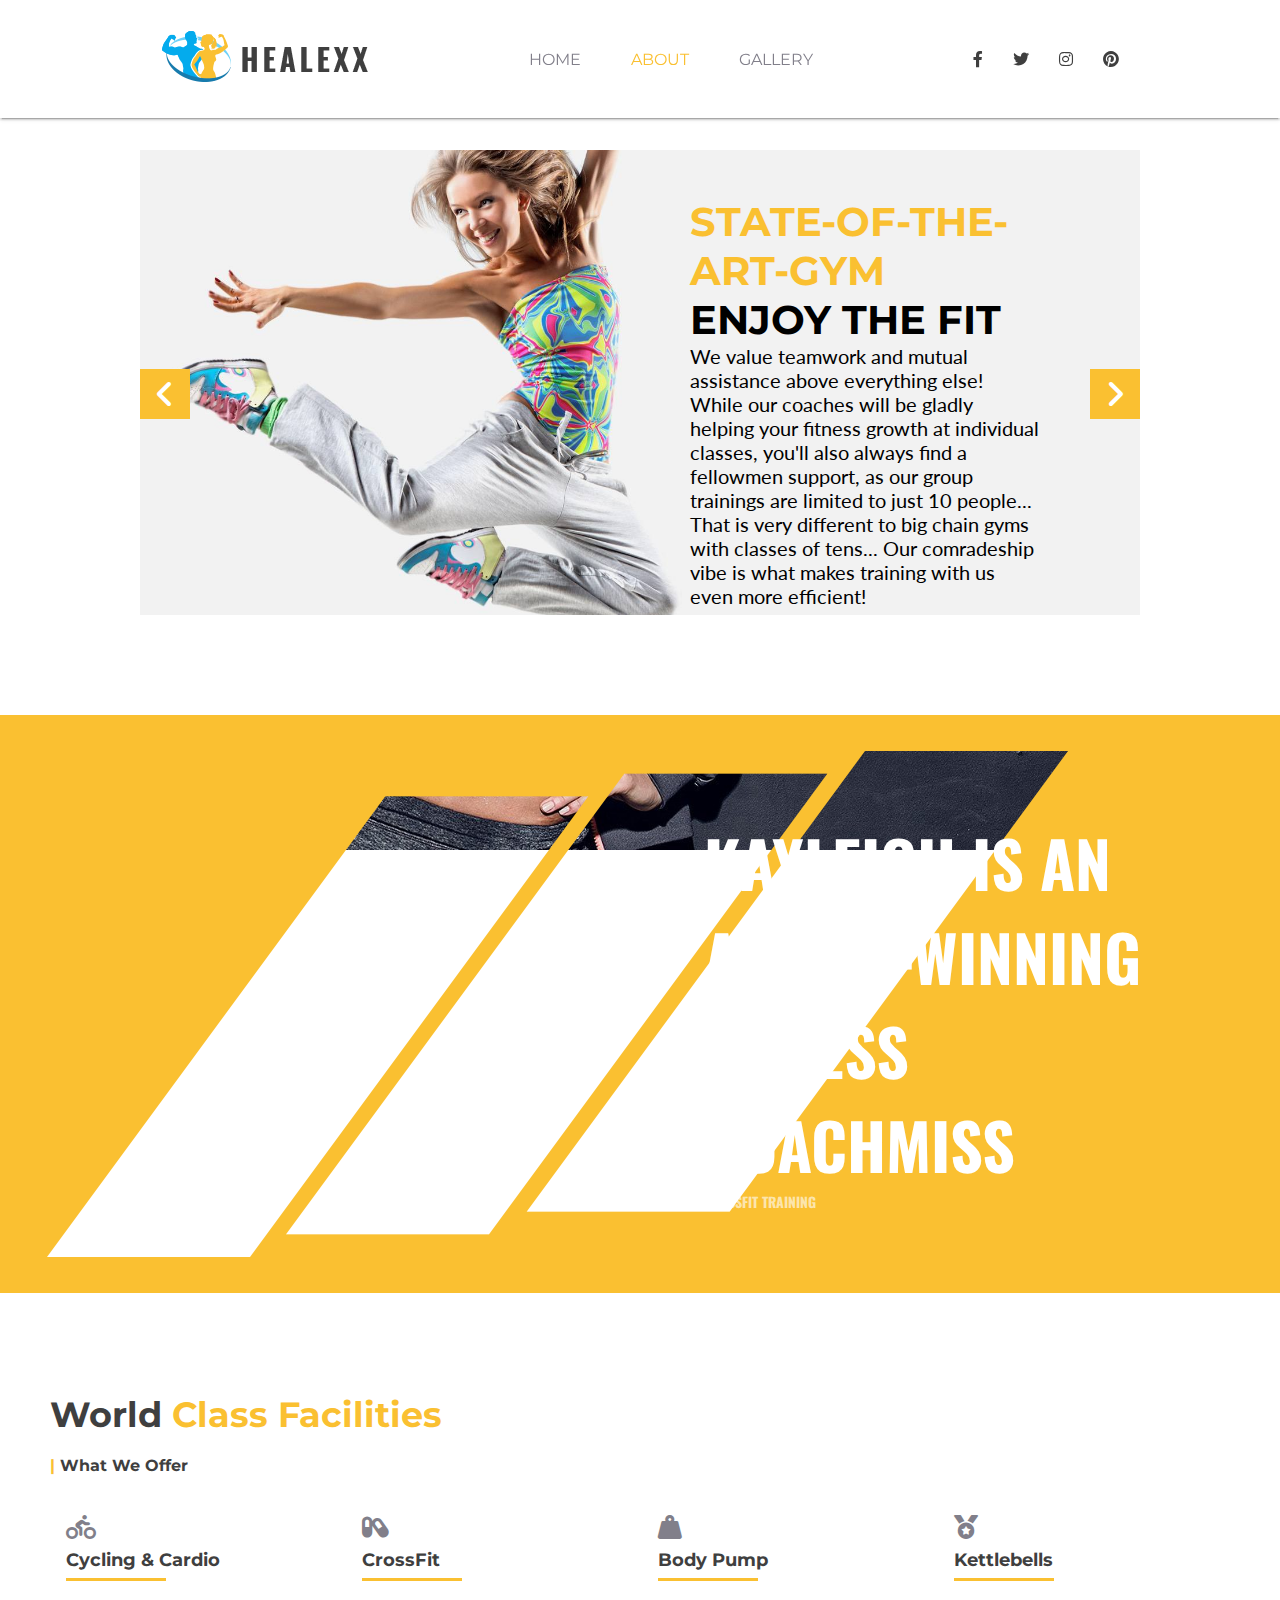
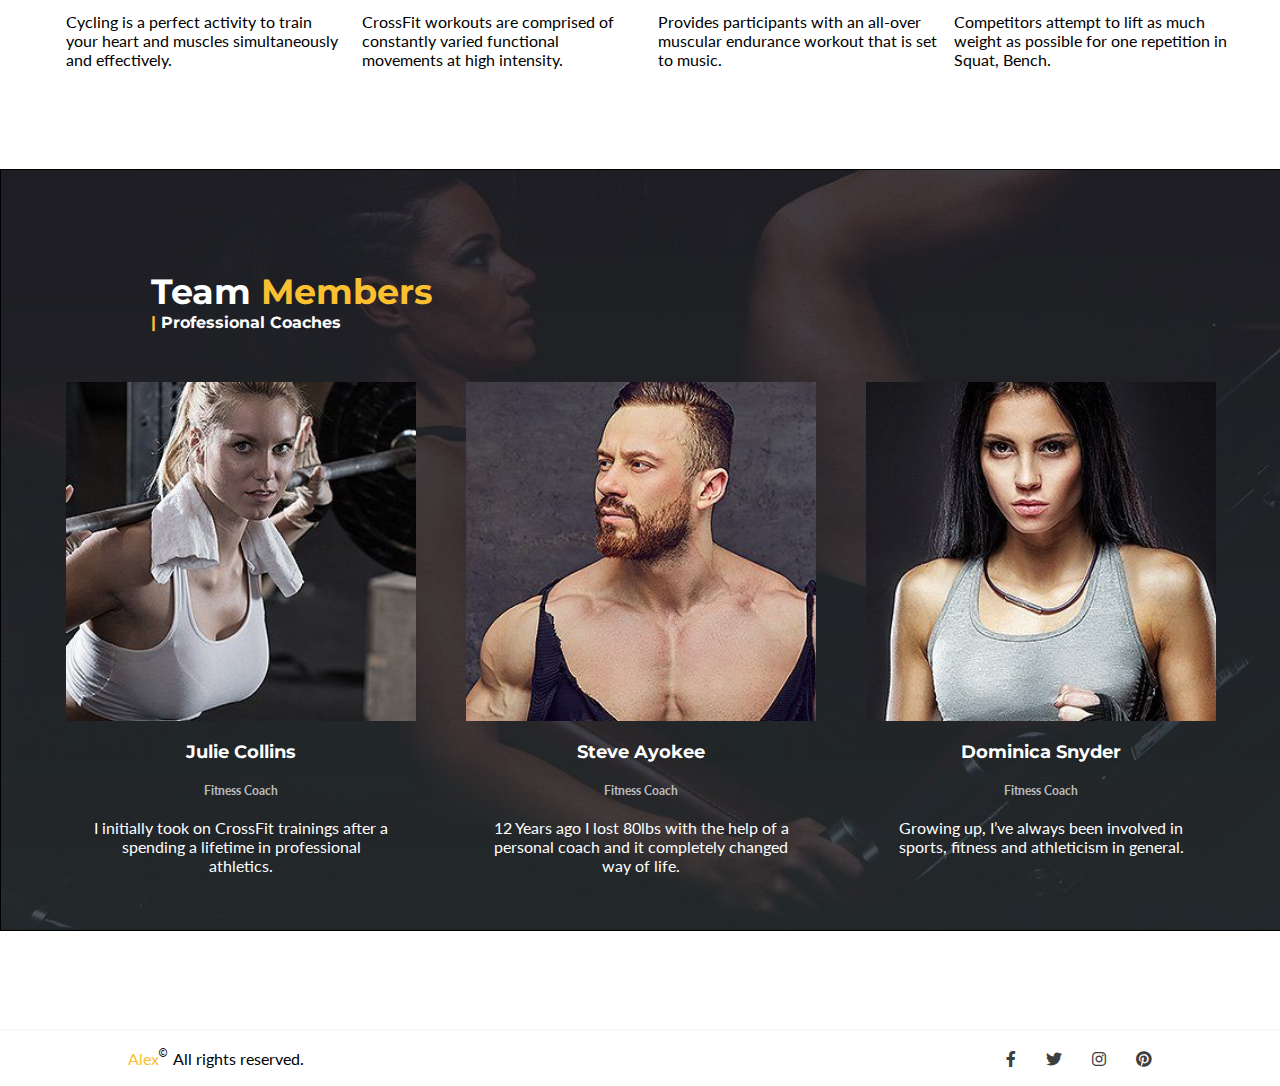
<file: about.html>
<!DOCTYPE html>
<html lang="en">
<head>
    <meta charset="UTF-8" />
    <meta http-equiv="X-UA-Compatible" content="IE=edge" />
    <meta name="viewport" content="width=device-width, initial-scale=1.0" />
    <title>HEALEXX</title>
    <link rel="stylesheet" href="assets/css/styles.css" />
    <link rel="stylesheet" href="assets/css/movil.css" />
    <link
      rel="stylesheet"
      href="https://cdnjs.cloudflare.com/ajax/libs/font-awesome/6.0.0/css/all.min.css"
    />
    <link
      rel="stylesheet"
      href="https://cdnjs.cloudflare.com/ajax/libs/animate.css/4.1.1/animate.min.css"
    />
    <script src="https://code.jquery.com/jquery-3.6.1.min.js"></script>
    <script src="assets/js/responsiveslides.min.js"></script>
    <script src="assets/js/jquery.tinycarousel.js"></script>
   <script type="text/javascript">
    /* carrousel */
    $(".prev").click(function () {
    console.log('.prev');
    });
    $(".next").click(function () {
    console.log('.next');
    });
    $(document).ready(function()
		{
			$('#slider1').tinycarousel();
		});
   </script> 
  </head> 
<body>
    <header>
        <div class="upside">
          <img
            class="animate__animated animate__fadeInLeft animate__delay-0s"
            src="assets/img/logo-home.webp"
            alt=""
          />
          <i
            id="menu-button"
            class="fa-solid fa-bars animate__animated animate__fadeInRight animate__delay-0s"
          ></i>
        </div>
        <nav
          id="contenedor-menu"
          class="nav-bar animate__animated animate__fadeInRight animate__delay-0s"
        >
          <ul>
            <li><a href="index.html" class="navopt ">HOME</a></li>
            <li><a href="about.html" class="navopt idx">ABOUT</a></li>
            <li><a href="gallery.html" class="navopt">GALLERY</a></li>
          </ul>
        </nav>
        <div
          class="social-media animate__animated animate__fadeInRight animate__delay-0s"
        >
          <i class="fa-brands fa-facebook-f"></i>
          <i class="fa-brands fa-twitter"></i>
          <i class="fa-brands fa-instagram"></i>
          <i class="fa-brands fa-pinterest"></i>
        </div>
      </header>
    
    <section id="slider1">
        <a class="buttons prev pbutton" href="#"><i class="fa-solid fa-angle-left"></i></a>
        <div class="viewport">
            <ul class="overview">
                <li class="carrou-slide">
                    <img src="assets/img/carrou1.jpg" alt="">
                    <div class="carrou-text animate__animated animate__fadeInUp animate__delay-0s">
                        <h2 class="carrou-tittle ">STATE-OF-THE-ART-GYM</h2>
                        <h3 class="carrou-sub">ENJOY THE FIT</h3>
                        <p class="carrou-des">We value teamwork and mutual assistance above everything else! While our coaches will be gladly helping your fitness growth at individual classes, you'll also always find a fellowmen support, as our group trainings are limited to just 10 people... That is very different to big chain gyms with classes of tens... Our comradeship vibe is what makes training with us even more efficient!
                        </p>
                    </div>
                </li>
                <li class="carrou-slide">
                    <img src="assets/img/carrou2.jpg" alt="">
                    <div class="carrou-text animate__animated animate__fadeInUp animate__delay-0s">
                        <h2 class="carrou-tittle ">IRONMASS</h2>
                        <h3 class="carrou-sub">CROSSFIT STUDIO</h3>
                        <p class="carrou-des">Our facility offers an extensive place for your CrossFit and fitness practice. Across our 20,000 sq/ft gym space you'll surely have more than enough room for maneuvering! We cooperate with leading fitness equipment suppliers from all over the world to give you the superior results you and your body deserve.
                        </p>
                    </div>
                </li>
                <li class="carrou-slide">
                    <img src="assets/img/carrou3.jpg" alt="">
                    <div class="carrou-text animate__animated animate__fadeInUp animate__delay-0s">
                        <h2 class="carrou-tittle ">MODERN</h2>
                        <h3 class="carrou-sub">FITNESS EQUIPMENT</h3>
                        <p class="carrou-des">We cooperate with leading fitness equipment suppliers from all over the world to give you the superior results you and your body deserve.
                            Our fitness classes have all the equipment necessary to provide a great exercise. For sure we do have traditional cardio equipment as well. That is one of our main focuses because cardiovascular fitness is indeed important.
                        </p>
                    </div>
                </li>
            </ul>
        </div>
        <a class="buttons next nbutton" href="#"><i class="fa-solid fa-angle-right"></i></i></a>
    </section>

    <section class="parallax">
        <img src="assets/img/parrallaxfilter.png" alt="">
        <div class="parallax-text">
            <h2 class="parllx-tittle">KAYLEIGH IS AN AWARD-WINNING FITNESS COACHMISS
            </h2>
            <h3 class="parllx-sub">CROSSFIT TRAINING
            </h3>
        </div>
    </section>
    <section class="services">
        <h2 class="servicetitle">World <span>Class Facilities</span></h2>
        <h3 class="servicessub"> <span>|</span> What We Offer</h3>
        <div class="services-art">
            <article class="service">
                <i class="fa-solid fa-person-biking"></i>
                <h3 class="serv-title">Cycling & Cardio</h3>
                <hr>
                <p class="serv-des">Cycling is a perfect activity to train your heart and muscles simultaneously and effectively.
                </p>
            </article>
            <article class="service">
                <i class="fa-solid fa-capsules"></i>
                <h3 class="serv-title">CrossFit</h3>
                <hr>
                <p class="serv-des">CrossFit workouts are comprised of constantly varied functional movements at high intensity.
                </p>
            </article>
            <article class="service">
                <i class="fa-solid fa-weight-hanging"></i>
                <h3 class="serv-title">Body Pump</h3>
                <hr>
                <p class="serv-des">Provides participants with an all-over muscular endurance workout that is set to music.
                </p>
            </article>
            <article class="service">
                <i class="fa-solid fa-medal"></i>
                <h3 class="serv-title">Kettlebells</h3>
                <hr>
                <p class="serv-des">Competitors attempt to lift as much weight as possible for one repetition in Squat, Bench.
                </p>
            </article>
        </div>
    </section>
    <section class="members">
        <h2 class="servicetitle m">Team <span>Members</span></h2>
        <h3 class="servicessub m"> <span>|</span> Professional Coaches</h3>
        <div class="members-container">
          <article class="member">
            <img src="assets/img/member1.jpg" alt="">
            <div class="member-tittles">
              <h3 class="member-name">Julie Collins</h3>
              <h4 class="member-job">Fitness Coach</h4>
              <p class="member-des">I initially took on CrossFit trainings after a spending a lifetime in professional athletics.</p>
            </div>
          </article>
          <article class="member">
            <img src="assets/img/member2.jpg" alt="">
            <div class="member-tittles">
              <h3 class="member-name">Steve Ayokee</h3>
              <h4 class="member-job">Fitness Coach</h4>
              <p class="member-des">12 Years ago I lost 80lbs with the help of a personal coach and it completely changed way of life.</p>
            </div>
          </article>
          <article class="member">
            <img src="assets/img/member3.jpg" alt="">
            <div class="member-tittles">
              <h3 class="member-name">Dominica Snyder</h3>
              <h4 class="member-job">Fitness Coach</h4>
              <p class="member-des">Growing up, I’ve always been involved in sports, fitness and athleticism in general.</p>
            </div>
          </article>
        </div>
    </section>
    <footer>
      <div class="footer-content">
        <div class="copyright">
          <p class="company">Alex</p>
          <i class="fa-regular fa-copyright"></i>
          <p>All rights reserved.</p>
        </div>
        <div class="social-media">
          <i class="fa-brands fa-facebook-f"></i>
          <i class="fa-brands fa-twitter"></i>
          <i class="fa-brands fa-instagram"></i>
          <i class="fa-brands fa-pinterest"></i>
        </div>
      </div>
    </footer>
    <script src="assets/js/wow.min.js"></script>
    <script>
      new WOW().init();
    </script>
    <script src="assets/js/main.js"></script>
</body>
</html>
</file>
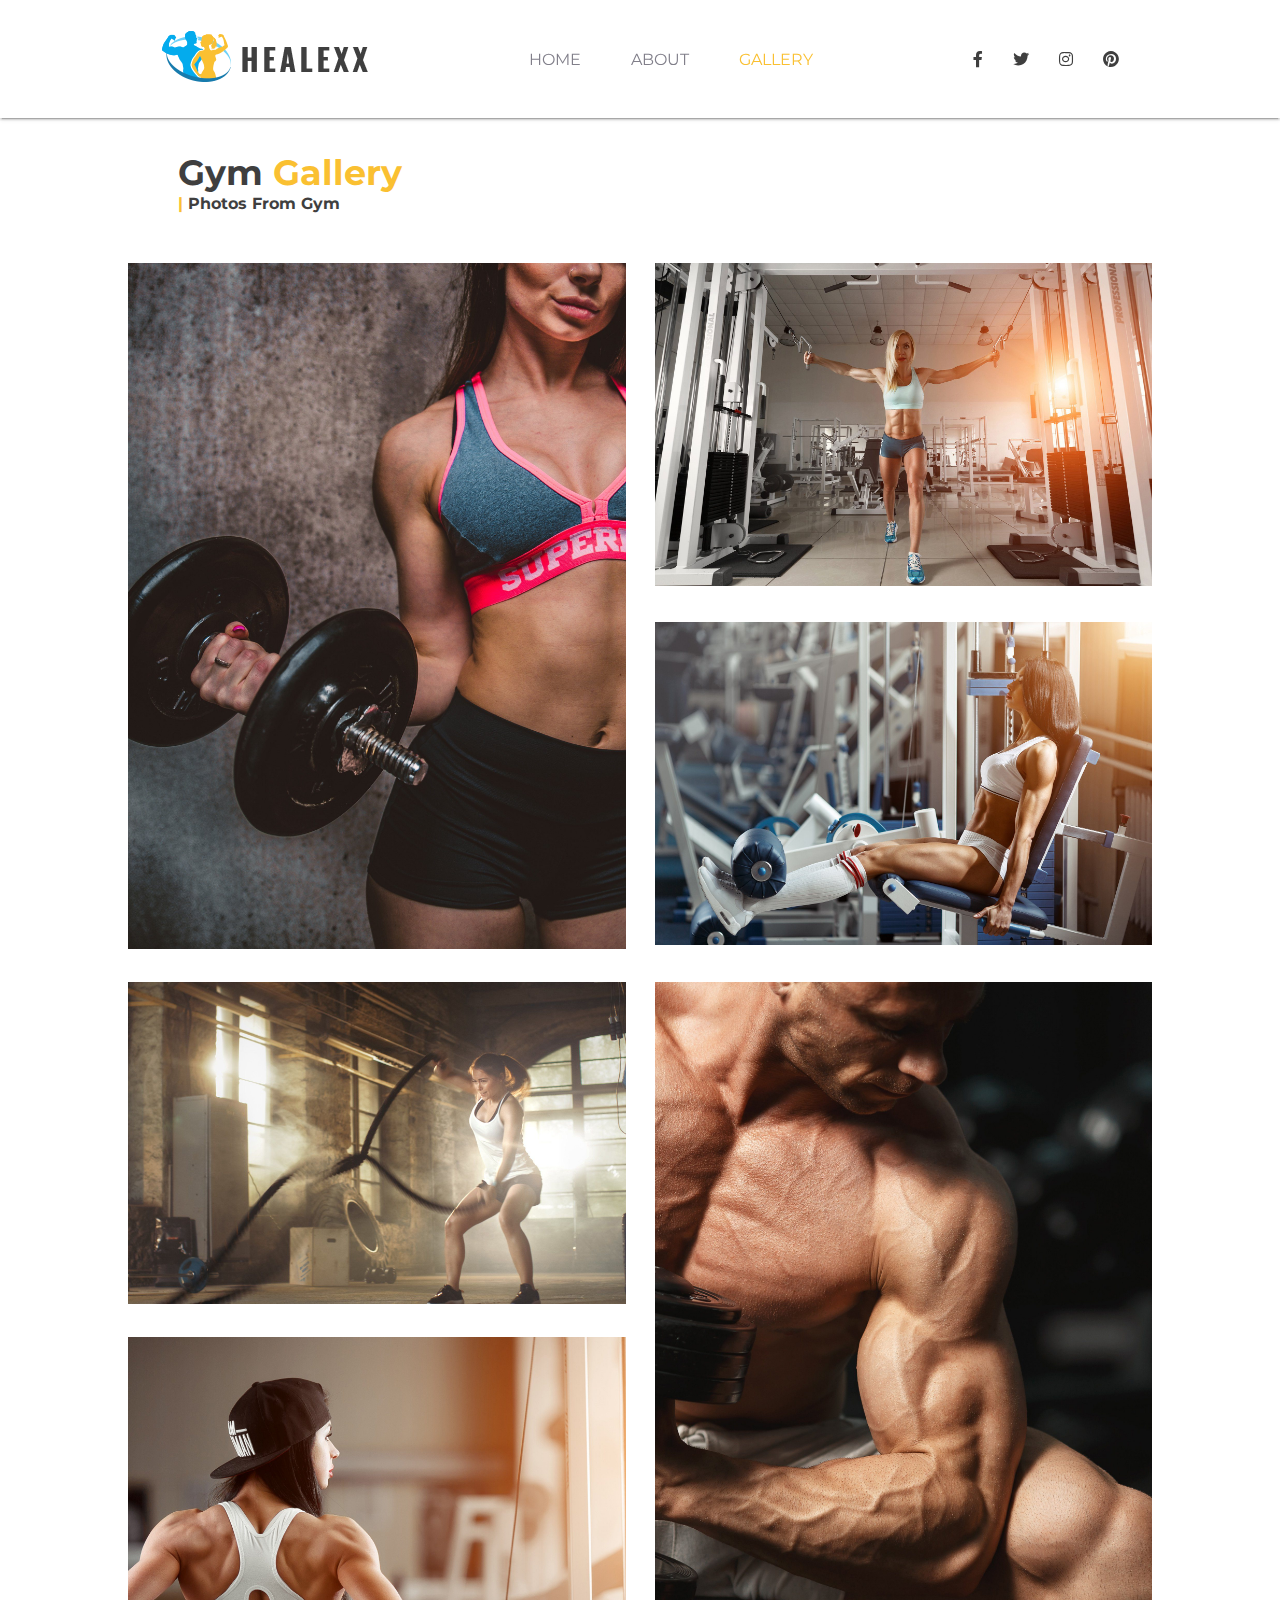
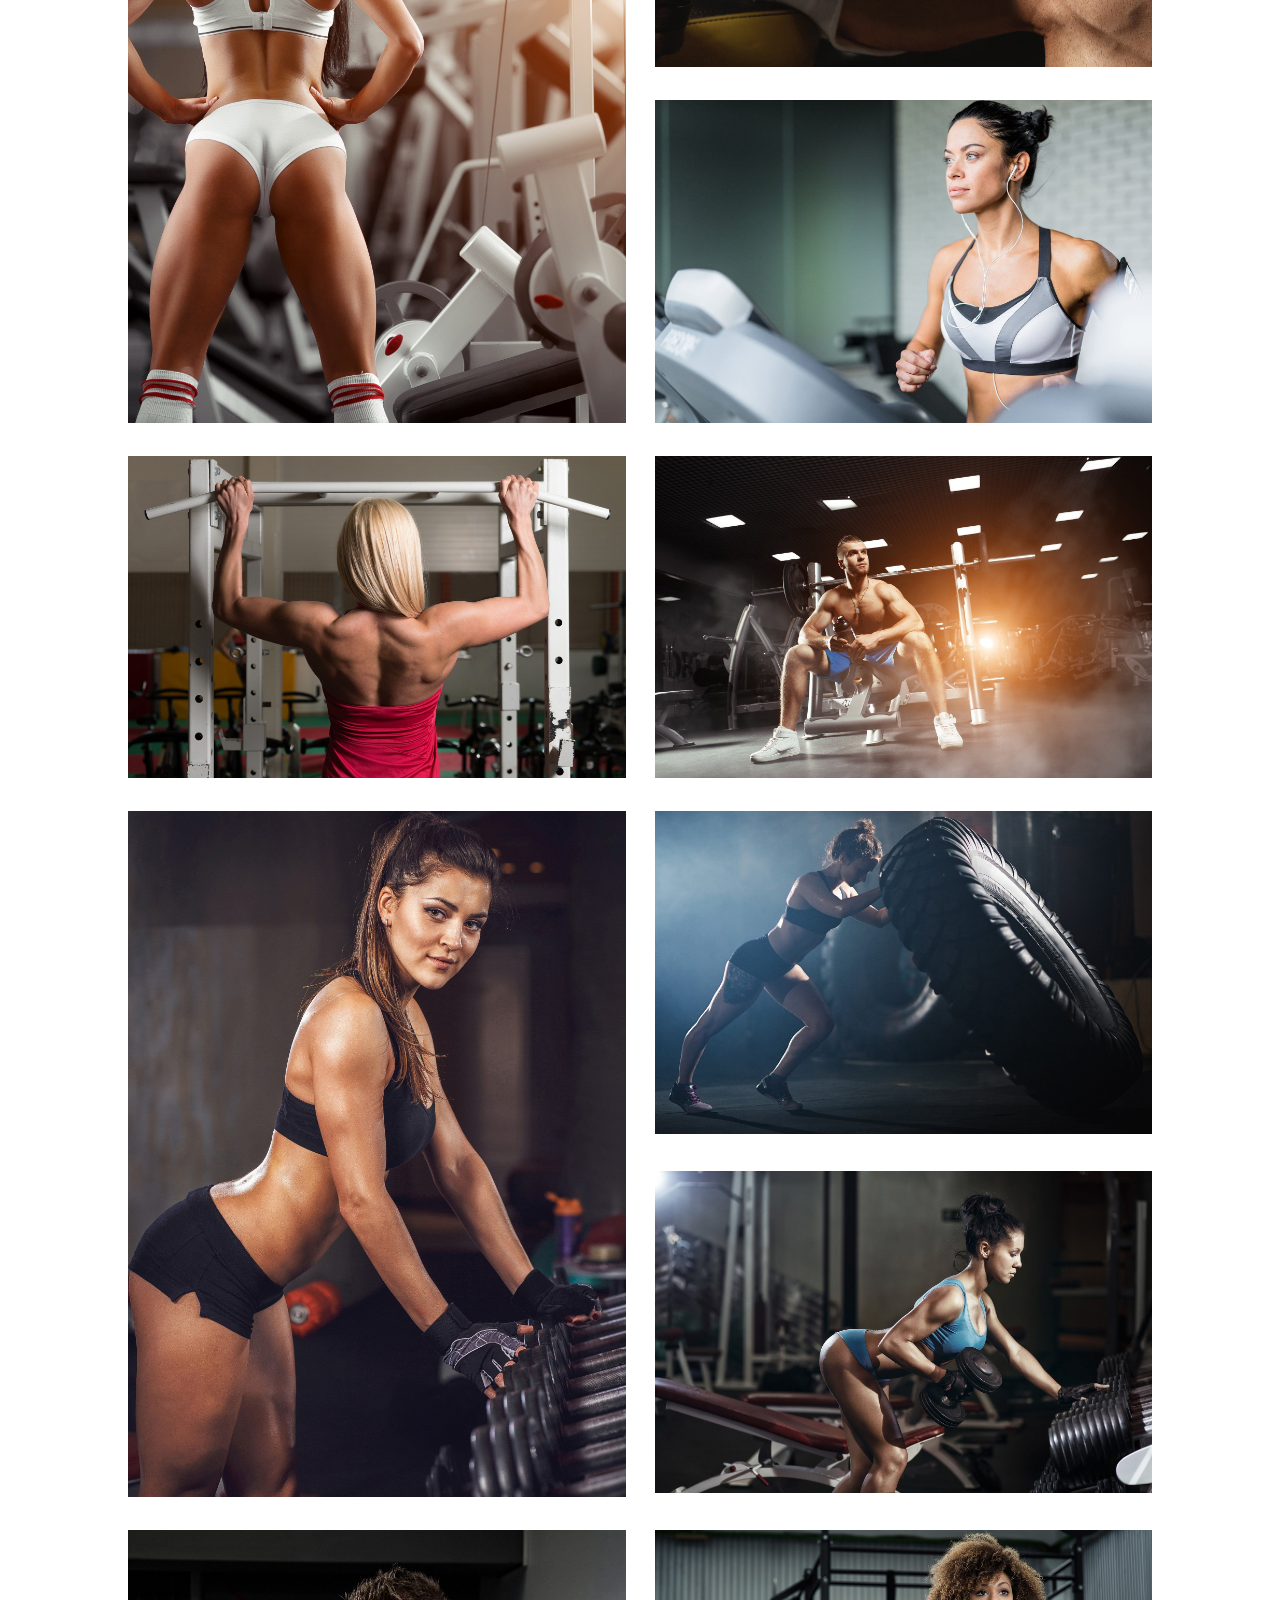
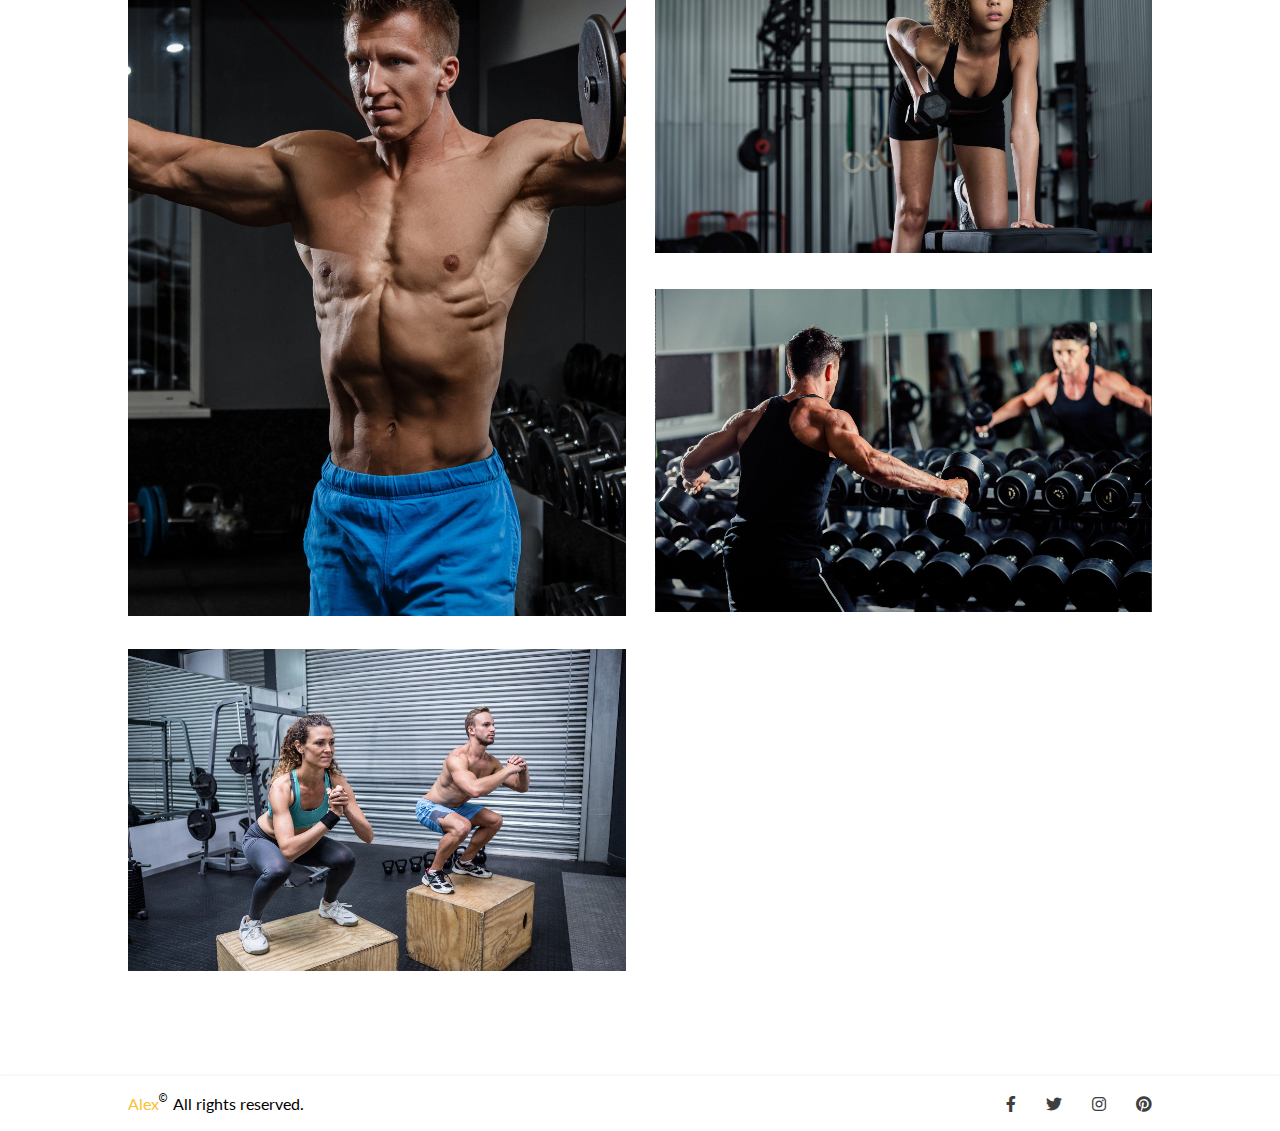
<file: gallery.html>
<!DOCTYPE html>
<html lang="en">
  <head>
    <meta charset="UTF-8" />
    <meta http-equiv="X-UA-Compatible" content="IE=edge" />
    <meta name="viewport" content="width=device-width, initial-scale=1.0" />
    <title>HEALEXX</title>
    <link rel="stylesheet" href="assets/css/styles.css" />
    <link rel="stylesheet" href="assets/css/movil.css" />
    <link
      rel="stylesheet"
      href="https://cdnjs.cloudflare.com/ajax/libs/font-awesome/6.0.0/css/all.min.css"
    />
    <link
      rel="stylesheet"
      href="https://cdnjs.cloudflare.com/ajax/libs/animate.css/4.1.1/animate.min.css"
    />
    <link rel="stylesheet" href="fancybox/jquery.fancybox.css">
    <script src="https://code.jquery.com/jquery-3.6.1.min.js"></script>
    <script src="assets/js/responsiveslides.min.js"></script>
    <script src="fancybox/jquery.fancybox.js"></script>
  </head>
  <body>
    <header>
      <div class="upside">
        <img
          class="animate__animated animate__fadeInLeft animate__delay-0s"
          src="assets/img/logo-home.webp"
          alt=""
        />
        <i
          id="menu-button"
          class="fa-solid fa-bars animate__animated animate__fadeInRight animate__delay-0s"
        ></i>
      </div>
      <nav
        id="contenedor-menu"
        class="nav-bar animate__animated animate__fadeInRight animate__delay-0s"
      >
        <ul>
          <li><a href="index.html" class="navopt">HOME</a></li>
          <li><a href="about.html" class="navopt">ABOUT</a></li>
          <li><a href="gallery.html" class="navopt idx">GALLERY</a></li>
        </ul>
      </nav>
      <div
        class="social-media animate__animated animate__fadeInRight animate__delay-0s"
      >
        <i class="fa-brands fa-facebook-f"></i>
        <i class="fa-brands fa-twitter"></i>
        <i class="fa-brands fa-instagram"></i>
        <i class="fa-brands fa-pinterest"></i>
      </div>
    </header>

    <section class="gallery">
      <h2 class="servicetitle down">Gym <span>Gallery</span></h2>
      <h3 class="servicessub"><span>|</span> Photos From Gym</h3>
      <div id="galeria" class="gallery-container">
        <a
          href="assets/img/gal1.jpg"
          class="fancybox tall"
          title="GYM 1"
          rel="gallery1"
        >
          <img class="img-gal" src="assets/img/gal1.jpg" alt="" />
        </a>
        <a
          href="assets/img/gal2.jpg"
          class="fancybox"
          title="GYM 2"
          rel="gallery1"
        >
          <img class="img-gal" src="assets/img/gal2.jpg" alt="" />
        </a>
        <a
          href="assets/img/gal3.jpg"
          class="fancybox"
          title="GYM 3"
          rel="gallery1"
        >
          <img class="img-gal" src="assets/img/gal3.jpg" alt="" />
        </a>
        <a
          href="assets/img/gal4.jpg"
          class="fancybox"
          title="GYM 4"
          rel="gallery1"
        >
          <img class="img-gal" src="assets/img/gal4.jpg" alt="" />
        </a>
        <a
          href="assets/img/gal5.jpg"
          class="fancybox tall"
          title="GYM 5"
          rel="gallery1"
        >
          <img class="img-gal" src="assets/img/gal5.jpg" alt="" />
        </a>
        <a
          href="assets/img/gal6.jpg"
          class="fancybox tall"
          title="GYM 6"
          rel="gallery1"
        >
          <img class="img-gal" src="assets/img/gal6.jpg" alt="" />
        </a>
        <a
          href="assets/img/gal7.jpg"
          class="fancybox"
          title="GYM 7"
          rel="gallery1"
        >
          <img class="img-gal" src="assets/img/gal7.jpg" alt="" />
        </a>
        <a
          href="assets/img/gal8.jpg"
          class="fancybox"
          title="GYM 8"
          rel="gallery1"
        >
          <img class="img-gal" src="assets/img/gal8.jpg" alt="" />
        </a>
        <a
          href="assets/img/gal9.jpg"
          class="fancybox"
          title="GYM 9"
          rel="gallery1"
        >
          <img class="img-gal" src="assets/img/gal9.jpg" alt="" />
        </a>
        <a
          href="assets/img/gal10.jpg"
          class="fancybox tall"
          title="GYM 10"
          rel="gallery1"
        >
          <img class="img-gal" src="assets/img/gal10.jpg" alt="" />
        </a>
        <a
          href="assets/img/gal11.jpg"
          class="fancybox"
          title="GYM 11"
          rel="gallery1"
        >
          <img class="img-gal" src="assets/img/gal11.jpg" alt="" />
        </a>
        <a
          href="assets/img/gal12.jpg"
          class="fancybox"
          title="GYM 12"
          rel="gallery1"
        >
          <img class="img-gal" src="assets/img/gal12.jpg" alt="" />
        </a>
        <a
          href="assets/img/gal13.jpg"
          class="fancybox tall"
          title="GYM 13"
          rel="gallery1"
        >
          <img class="img-gal" src="assets/img/gal13.jpg" alt="" />
        </a>
        <a
          href="assets/img/gal14.jpg"
          class="fancybox"
          title="GYM 14"
          rel="gallery1"
        >
          <img class="img-gal" src="assets/img/gal14.jpg" alt="" />
        </a>
        <a
          href="assets/img/gal15.jpg"
          class="fancybox"
          title="GYM 15"
          rel="gallery1"
        >
          <img class="img-gal" src="assets/img/gal15.jpg" alt="" />
        </a>
        <a
          href="assets/img/gal16.jpg"
          class="fancybox"
          title="GYM 16"
          rel="gallery1"
        >
          <img class="img-gal" src="assets/img/gal16.jpg" alt="" />
        </a>
      </div>
    </section>
    <footer>
      <div class="footer-content">
        <div class="copyright">
          <p class="company">Alex</p>
          <i class="fa-regular fa-copyright"></i>
          <p>All rights reserved.</p>
        </div>
        <div class="social-media">
          <i class="fa-brands fa-facebook-f"></i>
          <i class="fa-brands fa-twitter"></i>
          <i class="fa-brands fa-instagram"></i>
          <i class="fa-brands fa-pinterest"></i>
        </div>
      </div>
    </footer>

    <script src="assets/js/wow.min.js"></script>
    <script>
      new WOW().init();
    </script>
    <script src="assets/js/main.js"></script>
  </body>
</html>
</file>
<file: assets/css/styles.css>
@import url("https://fonts.googleapis.com/css2?family=Oswald:wght@700&display=swap");
@import url("https://fonts.googleapis.com/css2?family=Montserrat:wght@400;700&display=swap");
@import url("https://fonts.googleapis.com/css2?family=Lato:wght@300&display=swap");
* {
  margin: 0;
  padding: 0;
  font-family: "Montserrat", sans-serif;
}
:root {
  /* Fonts */
  --oswald: "Oswald", sans-serif;
  --lato: "Lato", sans-serif;

  /* colors */
  --gray: #817f8a;
  --light-gray: #79797d;
  --yellow: #fac031;
  --black-simple: #3f3f3f;
  --white: #fafafa;
}

/* HEADER */
header {
  width: 100%;
  background-color: white;
  display: flex;
  justify-content: space-evenly;
  flex-wrap: wrap;
  padding: 30px 0px;
  position: fixed;
  box-shadow: rgb(0 0 0 / 20%) 0px 3px 1px -2px,
    rgb(0 0 0 / 14%) 0px 2px 2px 0px, rgb(0 0 0 / 12%) 0px 1px 5px 0px;
  z-index: 100;
}
.upside {
}
.upside i {
  display: none;
}
.nav-bar {
  display: flex;
}
.nav-bar ul {
  display: flex;
  flex-direction: row;
  align-items: center;
  gap: 50px;
}
.nav-bar ul li {
  list-style: none;
}
.navopt {
  text-decoration: none;
  color: var(--gray);
  transition: all 0.5s ease-in-out;
  font-size: 16px;
}
.nav-bar ul li a:hover {
  color: var(--yellow);
}
.idx {
  color: var(--yellow);
}
.social-media {
  display: flex;
  align-items: center;
  gap: 30px;
}
.social-media i {
  color: var(--black-simple);
  font-size: 1em;
  transition: all 0.5s ease;
}
.social-media i:hover {
  color: var(--yellow);
}

/* SLIDER */
.slides {
  width: 100%;
}
.callbacks-container {
  position: relative;
}
.sliders {
  position: relative;
  list-style: none;
  overflow: hidden;
  width: 100%;
  padding: 0;
  margin: 0;
}
.sliders li {
  -webkit-backface-visibility: hidden;
  position: absolute;
  display: none;
  width: 100%;
  left: 0;
  top: 0;
}
.sliders li:first-child {
  position: relative;
  display: block;
  float: left;
}
.slide-text {
  position: absolute;
  z-index: 2;
  width: 950px;
  display: flex;
  flex-direction: column;
  align-items: center;
  top: 30%;
  left: 30%;
}
.slide {
  color: white;
}
.tittle {
  font-size: 40px;
}
.sub {
  font-size: 90px;
}
.description {
  font-family: var(--lato);
  text-align: center;
  font-size: 25px;
  font-weight: 300;
}
.callbacks-container img {
  width: 100%;
  height: 100vh;
  object-fit: cover;
  margin-top: 115px;
}
.button {
  margin-top: 50px;
}
.btn {
  background-color: white;
  width: 170px;
  padding: 20px 30px;
  text-decoration: none;
  color: black;
  transition: all 0.5s ease;
}
.btn:hover {
  background-color: black;
  color: white;
}

.callbacks_nav {
  position: absolute;
  top: 52%;
  left: 0;
  opacity: 0.7;
  z-index: 50;
  text-indent: -9999px;
  overflow: hidden;
  text-decoration: none;
  height: 50px;
  width: 30px;
  background: transparent url("../img/flechas.png") no-repeat left top;
  margin-top: -45px;
}
.callbacks_nav.next {
  left: auto;
  background-position: right top;
  right: 0;
}

/* coaches  */

.coaches {
  /* border: 1px black solid; */
  width: 100%;
  display: flex;
  flex-direction: column;
  align-items: center;
}
.legend {
  margin: 30px 0px;
  display: flex;
  flex-direction: column;
  align-items: center;
  gap: 10px;
}
.legend hr {
  background-color: var(--yellow);
  height: 5px;
  width: 135px;
  border: none;
}
.legendT {
  text-transform: uppercase;
  font-size: 35px;
}
.team {
  /* border: 1px red solid; */
  width: 1204px;
  display: flex;
  flex-wrap: wrap;
}
.coach {
  /* border: 1px black solid; */
  display: flex;
  width: 600px;
}
.coach img {
  width: 50%;
  background-color: var(--white);
}
.coach-des {
  /* border: 1px black solid; */
  width: 50%;
  text-align: start;
  padding: 30px 20px;
}
.coach-name {
  font-size: 25px;
}
.coach-tittle {
  font-size: 14px;
  color: var(--yellow);
  margin-bottom: 10px;
}
.coach-p {
  font-size: 18px;
  font-family: var(--lato);
  color: var(--light-gray);
}
.coach-social {
  display: flex;
  gap: 20px;
  margin-top: 20px;
}
.circulo {
  border: 3px var(--gray) solid;
  width: 34px;
  height: 34px;
  display: flex;
  justify-content: center;
  align-items: center;
  border-radius: 50px;
  transition: all 0.5s ease;
}
.circulo i {
  color: var(--gray);
}
.circulo:hover {
  background-color: var(--yellow);
  border-color: var(--yellow);
}
.circulo:hover i {
  color: white;
}

/* POST */

.posts {
  width: 100%;
  margin-top: 100px;
}

.posts-container {
  width: 1200px;
  height: 360px;
  position: relative;
  display: flex;
  margin: auto;
}
.post {
  width: 400px;
  height: 360px;
  color: black;
  display: flex;
  flex-direction: column;
  align-items: center;
  justify-content: center;
}
.post-content {
  width: 350px;
  padding: 105px 25px;
  background-color: rgba(255, 255, 255, 0.54);
  display: flex;
  flex-direction: column;
  align-items: center;
  gap: 15px;
}
.post-tittle {
  width: auto;
  text-align: center;
  font-size: 25px;
}
.autor {
  display: flex;
}
.autor p {
  font-family: var(--lato);
}
.autor-name {
  margin-right: 20px;
  transition: all 0.5s ease;
}
.date {
  transition: all 0.5s ease;
}
.autor-name:hover,
.date:hover {
  color: var(--yellow);
}
.post-button {
  background-color: var(--yellow);
  width: 150px;
  height: 45px;
  display: flex;
  justify-content: center;
  align-items: center;
  transition: all 0.5s ease-in-out;
}
.post-button a {
  text-decoration: none;
  color: white;
}
.post-button:hover {
  background-color: white;
}
.post-button:hover a {
  color: black;
}

#p1 {
  background-image: url("../img/post1.jpg");
  background-size: cover;
}
#p2 {
  background-image: url("../img/post2.jpg");
  background-size: cover;
  background-position: -60px 0px;
}
#p3 {
  background-image: url("../img/post3.jpg");
  background-size: cover;
  background-position: -100px 0px;
}

/* footer */

footer {
  width: 100%;
  margin-top: 100px;
  padding: 18px 0px;
  box-shadow: rgb(0 0 0 / 20%) 0px 3px 1px -2px,
    rgb(0 0 0 / 14%) 0px 2px 2px 0px, rgb(0 0 0 / 12%) 0px 1px 5px 0px;
  z-index: 50;
}
.footer-content {
  width: 80%;
  margin: auto;
  display: flex;
  justify-content: space-between;
}
.copyright {
  display: flex;
}
.company {
  color: var(--yellow);
}
.copyright i {
  font-size: 0.5em;
  margin-right: 5px;
}
.copyright p {
  font-family: var(--lato);
}

/* modal */
.fondomodal {
  width: 100%;
  height: 100%;
  display: none;
  position: fixed;
  z-index: 200;
  top: 0;
  left: 0;
  background-color: rgba(0, 0, 0, 0.8);
}
.modal-container {
  background-image: url("../img/form-background.jpg");
  background-repeat: no-repeat;
  background-size: cover;
  margin: 10em auto;
  width: 50%;
  height: 400px;
  display: flex;
  align-items: center;
  justify-content: center;
}
.background-filter {
  background-color: rgba(1, 7, 59, 0.902);
  width: 100%;
  height: 400px;
  display: flex;
}
.background-filter i {
  font-size: 1.5em;
  margin: 10px 10px 0px 0px;
  height: min-content;
  transition: all 0.5s ease-in-out;
  color: white;
}
.background-filter i:hover {
  color: var(--yellow);
}
.contact-info {
  width: 100%;
  display: flex;
  flex-direction: column;
  align-items: center;
  justify-content: center;
  gap: 10px;
}
.contact-tittle {
  color: white;
  width: 80%;
}
.contactus {
  width: 80%;
  color: white;
}
.contactus span {
  color: var(--yellow);
}
.info {
  width: 80%;
}
.info-titles {
}
.info-tittle {
  color: white;
}
.info-titles hr {
  height: 4px;
  width: 100px;
  border: none;
  background-color: var(--yellow);
}
.info-des {
  width: 300px;
  color: white;
}
.one-line {
  width: 400px;
}
.number {
  transition: all 0.5s ease-out;
}
.number:hover {
  color: var(--yellow);
}

.form {
  width: 100%;
  display: flex;
  flex-direction: column;
  gap: 10px;
  align-items: center;
  justify-content: center;
}
.input {
  background-color: transparent;
  border: 1px solid rgba(255, 255, 255, 0.5);
  border-radius: 5px;
  width: 250px;
  color: white;
}
.input::placeholder {
  color: rgb(255, 255, 255 /*,.5*/);
}
.form-button {
  padding: 16px 36px;
  border-radius: 50px;
  background-color: rgb(255, 230, 87);
  font-size: 15px;
  border: none;
  font-weight: 400;
  width: 185px;
  color: white;
  transition: all 0.5s ease-in-out;
}
.form-button:hover {
  background-color: #fac031;
}

/* ABOUT HTML */
/* VIDEO */

.video {
  width: 100%;
  height: 100vh;
  overflow: hidden;
  position: relative;
}
video {
  /*   border: 2px red solid;*/
  margin-top: 60px;
  width: 100%;
  height: 100vh;
  object-fit: cover;
  filter: brightness(80%);
}

.vid-tittles {
  position: absolute;
  z-index: 2;
  top: 50%;
  left: 50%;
}
.vid-tittle {
  font-size: 70px;
  color: var(--yellow);
}
.vid-tittle2 {
  color: white;
  font-size: 30px;
}
.buttonmodel {
  padding: 1em 2em;
  margin-top: 20px;
  font-family: var(--oswald);
  font-size: 1em;
  background-color: var(--yellow);
  border: none;
  border-radius: 5px;
  transition: all 0.5s ease-in-out;
}
.buttonmodel:hover {
  color: white;
  background-color: #02085a;
}
/* carrousel */
#slider1 {
  max-width: 1200px;
  margin: auto;
  /* overflow: hidden; */
  display: flex;
  justify-content: center;
  position: relative;
}
#slider1 .disable {
  visibility: hidden;
}
.viewport {
  width: 1000px;
  height: 465px;
  overflow: hidden;
  position: relative;
  margin-top: 150px;
}
.overview {
  list-style: none;
  display: flex;
  overflow: hidden;
  position: absolute;
}
.overview li {
  position: relative;
  width: 1000px;
}

.overview li img {
  width: 1000px;
  object-fit: cover;
}

.carrou-text {
  position: absolute;
  z-index: 2;
  top: 10%;
  left: 55%;
  width: 350px;
  display: flex;
  flex-direction: column;
}
.carrou-tittle {
  font-size: 40px;
  color: var(--yellow);
}
.carrou-sub {
  font-size: 40px;
}
.carrou-des {
  font-size: 20px;
  font-family: var(--lato);
}
.buttons {
  text-decoration: none;
  color: white;
  width: 50px;
  height: 50px;
  background-color: var(--yellow);
  display: flex;
  align-items: center;
  justify-content: center;
  transition: all 0.5s ease-out;
}
.buttons:hover {
  background-color: white;
  color: black;
}
.buttons i {
  font-size: 2em;
}
.pbutton {
  position: absolute;
  z-index: 3;
  top: 60%;
  left: 100px;
}
.nbutton {
  position: absolute;
  z-index: 3;
  top: 60%;
  left: calc(1000px + 50px);
}

/* parallax */
.parallax {
  overflow: hidden;
  margin-top: 100px;
  width: 100%;
  height: 578px;
  background-image: url("../img/parrallax.jpg");
  background-repeat: no-repeat;
  background-size: cover;
  background-attachment: fixed;
  background-position: 0px -50px;
  position: relative;
}
.parallax img {
  /* width: 150%;
  height: 578px; */
  position: absolute;
  top: 0;
  left: -200px;
}
.parallax-text {
  position: absolute;
  width: 500px;
  top: 100px;
  left: 55%;
}
.parllx-tittle {
  font-family: var(--oswald);
  font-size: 64px;
  color: white;
}
.parllx-sub {
  font-family: var(--oswald);
  font-size: 14px;
  color: rgba(255, 255, 255, 0.62);
}
/* services */
.services {
  /* border: 2px rgb(29, 87, 97) solid; */
  margin-top: 100px;
  width: 100%;
  display: flex;
  flex-direction: column;
  gap: 20px;
}
.servicetitle {
  color: var(--black-simple);
  margin-left: 50px;
  font-size: 35px;
}
.servicetitle span {
  color: var(--yellow);
}
.servicessub {
  color: var(--black-simple);
  margin-left: 50px;
  font-size: 16px;
}
.servicessub span {
  color: var(--yellow);
}

.services-art {
  width: 1200px;
  margin-left: 50px;
  margin-top: 20px;
  display: flex;
  justify-content: space-evenly;
}
.service {
  width: 280px;
  display: flex;
  flex-direction: column;
  align-items: flex-start;
}
.service i {
  margin-bottom: 10px;
  font-size: 1.5em;
  color: var(--gray);
}
.serv-title {
  font-size: 18px;
  color: var(--black-simple);
}
.service hr {
  width: 100px;
  height: 3px;
  border: none;
  background-color: var(--yellow);
  margin: 7px 0px 31px;
}
.serv-des {
  font-family: var(--lato);
  font-size: 16px;
}
/* team */
.members {
  margin-top: 100px;
  border: 1px black solid;
  width: 100%;
  height: 760px;
  background-image: url("../img/background-members.jpg");
  background-repeat: no-repeat;
  background-size: cover;
}
.members .servicetitle.m {
  margin-top: 100px;
}
.m {
  color: white;
  margin-left: 150px;
}
.members-container {
  width: 1200px;
  margin: auto;
  margin-top: 50px;
  display: flex;
}
.member {
  width: 400px;
  display: flex;
  flex-direction: column;
  align-items: center;
}
.member img {
  width: 350px;
}
.member-tittles {
  margin: 20px 0px;
  width: 300px;
  display: flex;
  flex-direction: column;
  align-items: center;
  gap: 20px;
}
.member-name {
  font-size: 18px;
  color: white;
}
.member-job {
  font-family: var(--lato);
  font-size: 12px;
  color: #ffffffb3;
}
.member-des {
  font-family: var(--lato);
  text-align: center;
  font-size: 16px;
  color: white;
}

/* gallery html */
.gallery {
  border: 1px white solid;
  width: 80%;
  margin: auto;
}
.gallery-container {
  width: 100%;
  margin-top: 50px;
  display: grid;
  grid-template-columns: repeat(auto-fill, minmax(351px, 1fr));
  grid-auto-rows: minmax(226.93px, auto);
  gap: 29px;
  position: relative;
}
.gallery-container a {
  text-decoration: none;
  color: white;
}
.img-gal {
  transition: all 0.4s ease-in;
  width: 100%;
  object-fit: cover;
}
.img-gal:hover {
  filter: brightness(68%);
}
.tall {
  grid-row: span 2;
}

.down {
  margin-top: 150px;
}

/* ancla */
.gotop-container {
  position: fixed;
  bottom: 1rem;
  right: 4rem;
  height: 6.6;
  z-index: -10;
}
.gotop-button {
  width: 0rem; /* 2rem; */
  height: 0rem; /* 2rem; */
  border: 1px black solid;
  border-radius: 50%;
  display: flex;
  align-items: center;
  justify-content: center;
  z-index: -1;
  transition: .2s ;
}
.gotop-button i {
  transition: 0.2s;
  font-size: 1rem;
  transform: translate( -50%, -50%) scale(0);
}
.show {
  z-index: 16;
}
.show .gotop-button {
  animation: popup 0.3s ease-in-out;
  width: 2rem;
  height: 2rem;
  z-index: 11;
}
.show i{
  transform: translate( -50%, -50%) scale(1);
}

@keyframes popop{
  0%{
    width: 0rem;
    height: 0rem;
  }
  50%{
    width: 1rem;
    height: 1rem;
  }
  100%{
    width: 2rem;
    height: 2rem;
  }
}
</file>
<file: assets/css/movil.css>
@media (max-width: 450px) {
  * {
  }
  /* HEADER */
  .upside {
    display: flex;
    width: 100%;
    justify-content: space-evenly;
    align-items: center;
  }
  .upside i {
    display: block;
    font-size: 1.5em;
  }
  .nav-bar {
    width: 100%;
    margin: 30px 0px;
  }
  .nav-bar ul {
    width: 100%;
    flex-direction: column;
    align-items: center;
    justify-content: center;
  }
  .nav-bar ul li {
    text-align: center;
  }
  .navopt {
    width: 100%;
    padding: 10px 168px;
  }
  #contenedor-menu {
    display: none;
    --animate-delay: 0s;
  }

  /* SLIDER */
  .slide-text {
    left: 5%;
    width: 350px;
  }
  .tittle {
    font-size: 20px;
  }
  .sub {
    font-size: 35px;
  }
  .description {
    font-size: 25px;
  }

  /* COACHES */
  .team {
    width: 300px;
  }
  .coach {
    flex-direction: column;
  }
  .coach img {
    width: 100%;
  }
  .coach-des {
    width: 100%;
    padding: 30px 0px;
  }
  /* Posts */
  .posts-container{
    width: 390px;
    height: 1000px;
    flex-direction: column;
  }
  .post{
    width: 390px;
  }
  .post-content{
    padding: 105px 20px;
  }
  .centrar{
    text-align: center;
  }

  /* footer */
  .footer-content{
    width: 100%;
    justify-content: space-evenly;
  }


  /* ABOUT HTML */
  /* VIDEO */
  .vid-tittles {
    left: 10%;
    top: 30%;
  }
  .vid-tittle {
    font-size: 50px;
  }

  /* carrousel */
  #slider1 {
    max-width: 350px;
  }
  .viewport {
    width: 300px;
    height: 600px;
  }
  .overview {
  }
  .overview {
    width: 300px;
  }
  .overview li {
    width: 300px;
  }
  .overview li img {
    width: 300px;
    height: 600px;
  }
  .carrou-text {
    width: 270px;
    left: 5%;
  }
  .carrou-tittle {
    font-size: 25px;
  }
  .carrou-sub {
    font-size: 30px;
  }
  .buttons {
    width: 30px;
    height: 30px;
  }
  .buttons i {
    font-size: 1em;
  }
  .pbutton {
    left: -1%;
  }
  .nbutton {
    left: 93%;
  }

  /* parrallax */
  .parallax {
    height: 250px;
    background-position: -800px 0px;
  }
  .parallax img {
    height: 250px;
    width: 390px;
    left: 0%;
  }
  .parallax-text {
    width: 340px;
    top: 30px;
    left: 10%;
  }
  .parllx-tittle {
    font-size: 38px;
  }

  /* sesrvices */

  .services-art {
    width: 300px;
    flex-direction: column;
    align-items: center;
  }
  .service{
    margin-top: 20px;
  }

  /* team */
  .members{
    height: 1650px;
  }
  .members .servicetitle.m{
    margin-top: 10px;
  }
  .m{
    margin-top: 0px;
    margin-left: 50px;
  }
  .members-container{
    flex-direction: column;
    width: 100%;
  }
  .member{
    width: 100%;
  }

  /* modal */
  .modal-container{
    width: 80%;
    height: 700px;
    margin: 2em auto;
  }
  .background-filter{
    flex-direction: column;
    gap: 20px;
    height: 700px;
    position: relative;
  }
  .contact-tittle{
    margin-top: 10px;
  }
  .info-des{
    font-size: 15px;
    width: 260px;
  }
  .background-filter i{
    position: absolute;
    top: 0;
    left: calc(95% - 15px);
    color: var(--yellow);
  }
  .input{
    height: 40px;
  }
}
</file>
